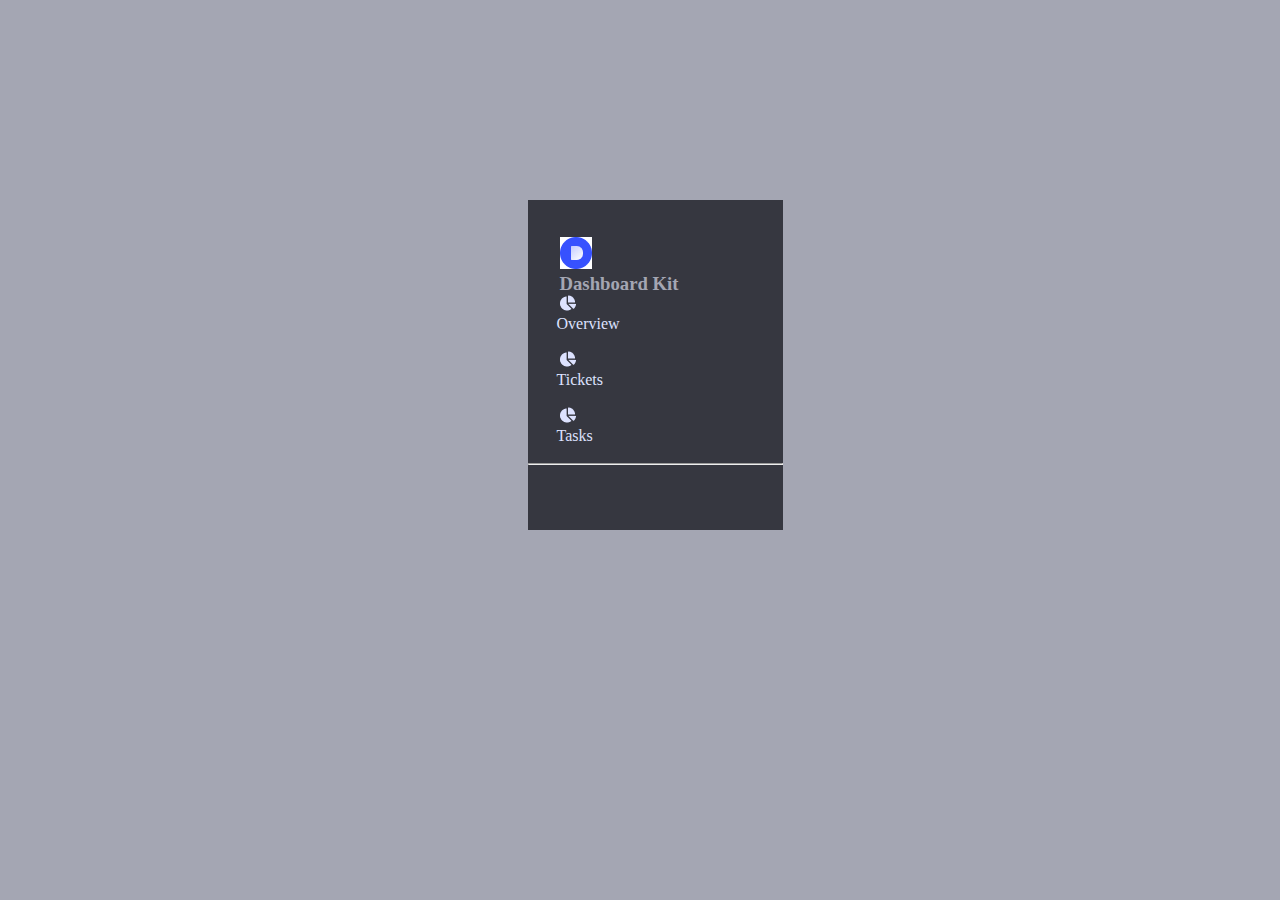
<file: file/main.html>
<!DOCTYPE html>
<html lang="en">
  <head>
    <meta charset="UTF-8" />
    <meta http-equiv="X-UA-Compatible" content="IE=edge" />
    <meta name="viewport" content="width=device-width, initial-scale=1.0" />
    <title>Document</title>
    <link rel="stylesheet" href="../style/main.css" />
  </head>
  <body>
    <div class="div1">
      <div>
        <img class="iconD" src="../images/logo.jpg" />
        <h3 class="h3">Dashboard Kit</h3>
      </div>
      <div class="overview">
        <img class="icons" src="../images/Vector.png" /><br />
        <a class="a" href="">Overview</a>
      </div>
      <div class="tickets">
        <img class="icons" src="../images/Vector.png" /><br />
        <a class="a" href="tickets.html">Tickets</a>
      </div>
      <div class="tasks">
        <img class="icons" src="../images/Vector.png" /><br />
        <a class="a" href="tasks.html">Tasks</a>
      </div>
      <hr />
    </div>
  </body>
</html>
</file>
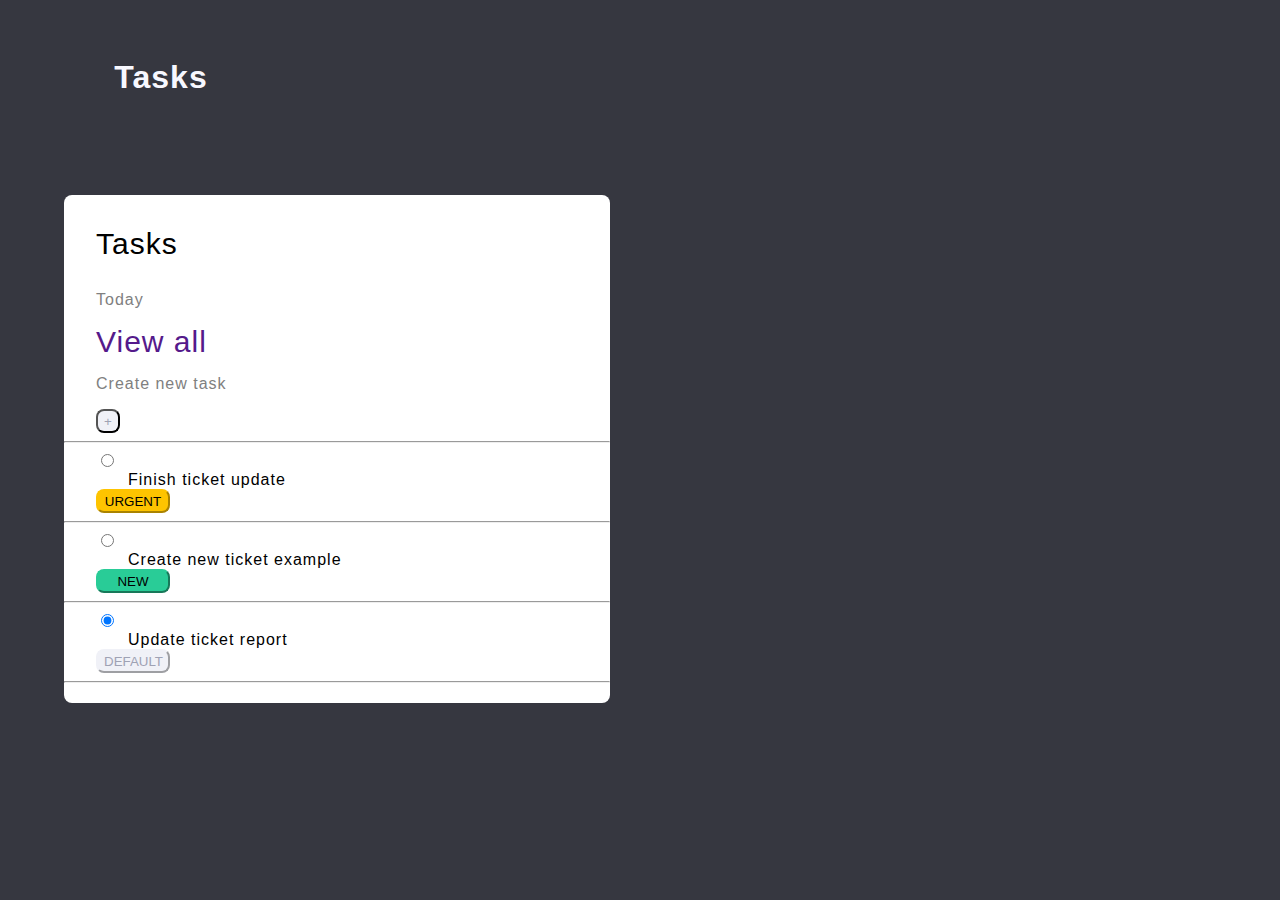
<file: file/tasks.html>
<!DOCTYPE html>
<html lang="en">
  <head>
    <meta charset="UTF-8" />
    <meta http-equiv="X-UA-Compatible" content="IE=edge" />
    <meta name="viewport" content="width=device-width, initial-scale=1.0" />
    <title>Document</title>

    <link rel="stylesheet" href="../style/tasks.css" />
  </head>
  <body>
    <div id="title"><h1 id="h1">Tasks</h1></div>
    <div id="div2">
      <p id="p1">Tasks</p>
      <p id="p2">Today</p>
      <a id="a" href="">View all</a>
      <p id="p3">Create new task</p>
      <button id="button">+</button>
      <hr />

      <div class="finish">
        <form class="padding">
          <input class="padding" type="radio" /><br />
          <label class="padding">Finish ticket update</label><br />
          <button id="urgent">URGENT</button>
        </form>
        <hr />
      </div>
      <div class="create">
        <form class="padding">
          <input class="padding" type="radio" /><br />
          <label class="padding">Create new ticket example</label><br />
          <button id="new">NEW</button>
        </form>
        <hr />
      </div>
      <div class="update">
        <form class="padding">
          <input class="padding" id="radio" type="radio" checked /><br />
          <label class="padding">Update ticket report</label><br />
          <button id="default">DEFAULT</button>
        </form>
        <hr />
      </div>
    </div>
  </body>
</html>
</file>
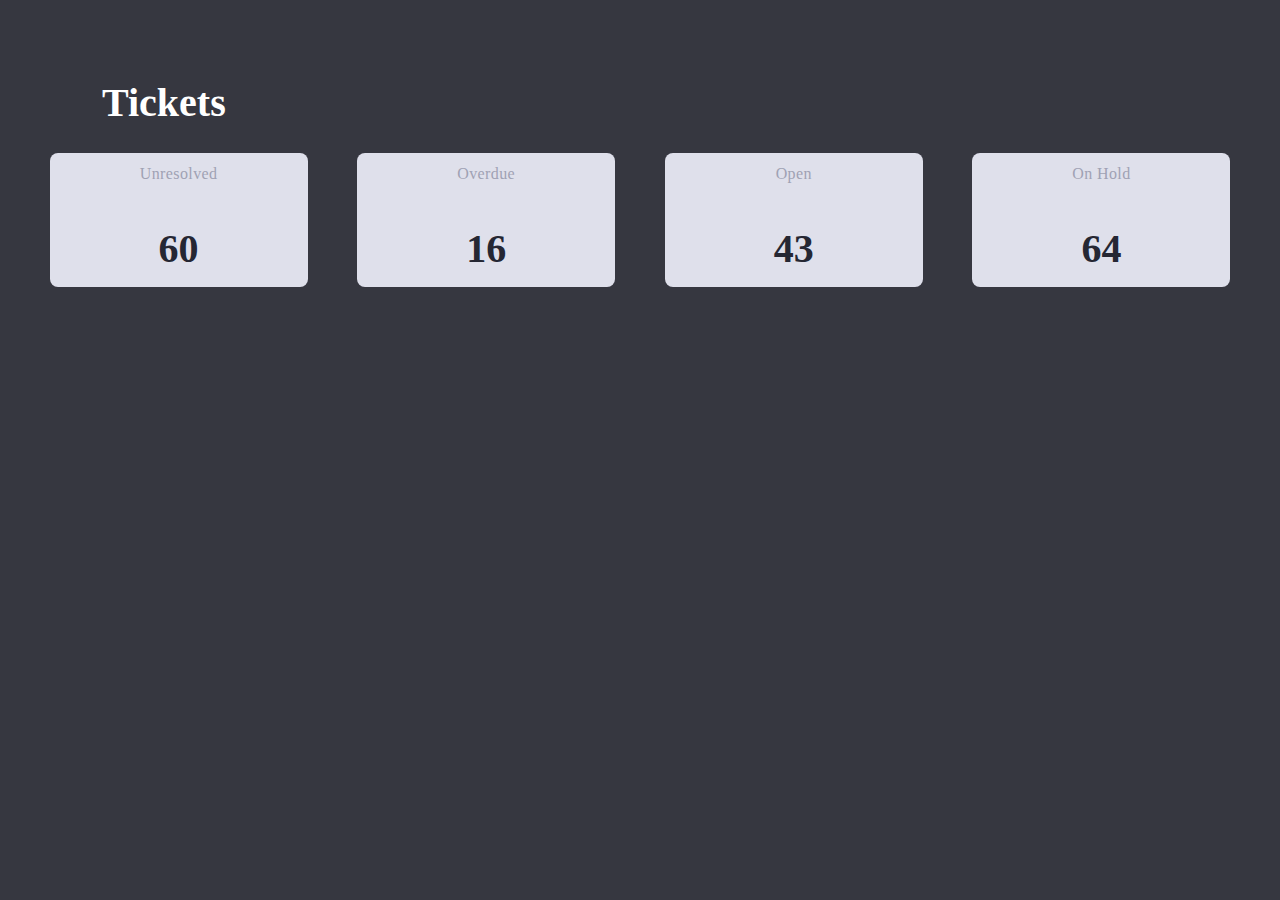
<file: file/tickets.html>
<!DOCTYPE html>
<html lang="en">
  <head>
    <meta charset="UTF-8" />
    <meta http-equiv="X-UA-Compatible" content="IE=edge" />
    <meta name="viewport" content="width=device-width, initial-scale=1.0" />
    <title>Document</title>
    <link rel="stylesheet" href="../style/tickets.css" />
  </head>
  <body>
    <h1 id="h1">Tickets</h1>
    <div class="contenier">
      <div class="divs">
        <p>Unresolved</p>
        <h1>60</h1>
      </div>
      <div class="divs">
        <p>Overdue</p>
        <h1>16</h1>
      </div>
      <div class="divs">
        <p>Open</p>
        <h1>43</h1>
      </div>
      <div class="divs">
        <p>On Hold</p>
        <h1>64</h1>
      </div>
    </div>
  </body>
</html>
</file>
<file: style/main.css>
* {
  padding: 0;
  margin: 0;
}
body {
  background-color: #a4a6b3;
  display: flex;
  justify-content: center;
  align-content: center;
}

.div1 {
  background-color: #363740;
  width: 255px;
  height: 330px;
  margin-top: 200px;
  margin-left: 30px;
}
.iconD {
  margin-top: 37px;
  margin-left: 32px;
  width: 32px;
  height: 32px;
}
.icons {
  padding-left: 32px;
}
.h3 {
  color: #a4a6b3;
  margin-left: 32px;
}
.overview {
  width: 255px;
  height: 56px;
}
.a {
  color: #dde2ff;
  margin-left: 29px;
  margin-top: 36px;
  text-decoration: none;
}
.overview:hover {
  opacity: 0.5;
}
.tickets:hover {
  opacity: 0.5;
}
.tasks:hover {
  opacity: 0.5;
}
.tickets {
  width: 255px;
  height: 56px;
}
.tasks {
  width: 255px;
  height: 56px;
}
</file>
<file: style/tasks.css>
html,
body {
  background-color: #363740;
  font-family: "Trebuchet MS", "Lucida Sans Unicode", "Lucida Grande",
    "Lucida Sans", Arial, sans-serif;
  font-style: bold;
  letter-spacing: 1px;
}
#title {
  width: 194px;
  height: 100px;
  margin-top: 59px;
  margin-left: 56px;
}
#h1 {
  text-align: center;
  color: ghostwhite;
}
#div2 {
  background-color: #ffffff;
  width: 546px;
  height: 508px;
  border-radius: 8px;
  margin-top: 36px;
  margin-left: 56px;
}
#p1 {
  font-size: 30px;
  padding-top: 32px;
  padding-left: 32px;
  color: black;
}
#p2 {
  padding-left: 32px;
  font-size: 16px;
  color: gray;
}
#a {
  text-decoration: none;
  font-size: 30px;
  padding-left: 32px;
}
#p3 {
  font-size: 16px;
  padding-left: 32px;
  color: gray;
}
.padding {
  padding-left: 32px;
}
#urgent {
  width: 74px;
  height: 24px;
  background-color: #fec400;
  border-radius: 8px;
  border-color: #fec400;
}
#new {
  width: 74px;
  height: 24px;
  background-color: #29cc97;
  border-radius: 8px;
  border-color: #29cc97;
}
#default {
  width: 74px;
  height: 24px;
  background-color: #f0f1f7;
  border-radius: 8px;
  border-color: #f0f1f7;
  color: #9fa2b4;
}
#button {
  width: 24px;
  height: 24px;
  border-radius: 8px;
  margin-left: 32px;
  background-color: #f0f1f7;
  color: #9fa2b4;
}
</file>
<file: style/tickets.css>
body {
  margin: 0;
  padding: 0;
  background-color: #363740;
}
#h1 {
  color: white;
  margin-top: 79px;
  margin-left: 102px;
}
.contenier {
  display: flex;
  flex-direction: row;
  justify-content: space-evenly;
}
.divs {
  display: flex;
  flex-direction: column;
  justify-content: center;
  align-items: center;
  background-color: #dfe0eb;
  width: 258px;
  height: 134px;
  border-radius: 8px;
  margin-bottom: 20px;
}
p {
  text-align: center;
  color: #9fa2b4;
  font-style: bold;
  letter-spacing: 0.4px;
  margin-top: 24px;
}
h1 {
  color: #252733;
  font-style: bold;
  font-size: 40px;
}

.divs:hover {
  border-style: solid;
  border-color: #174659;
  color: blue;
}
</file>
